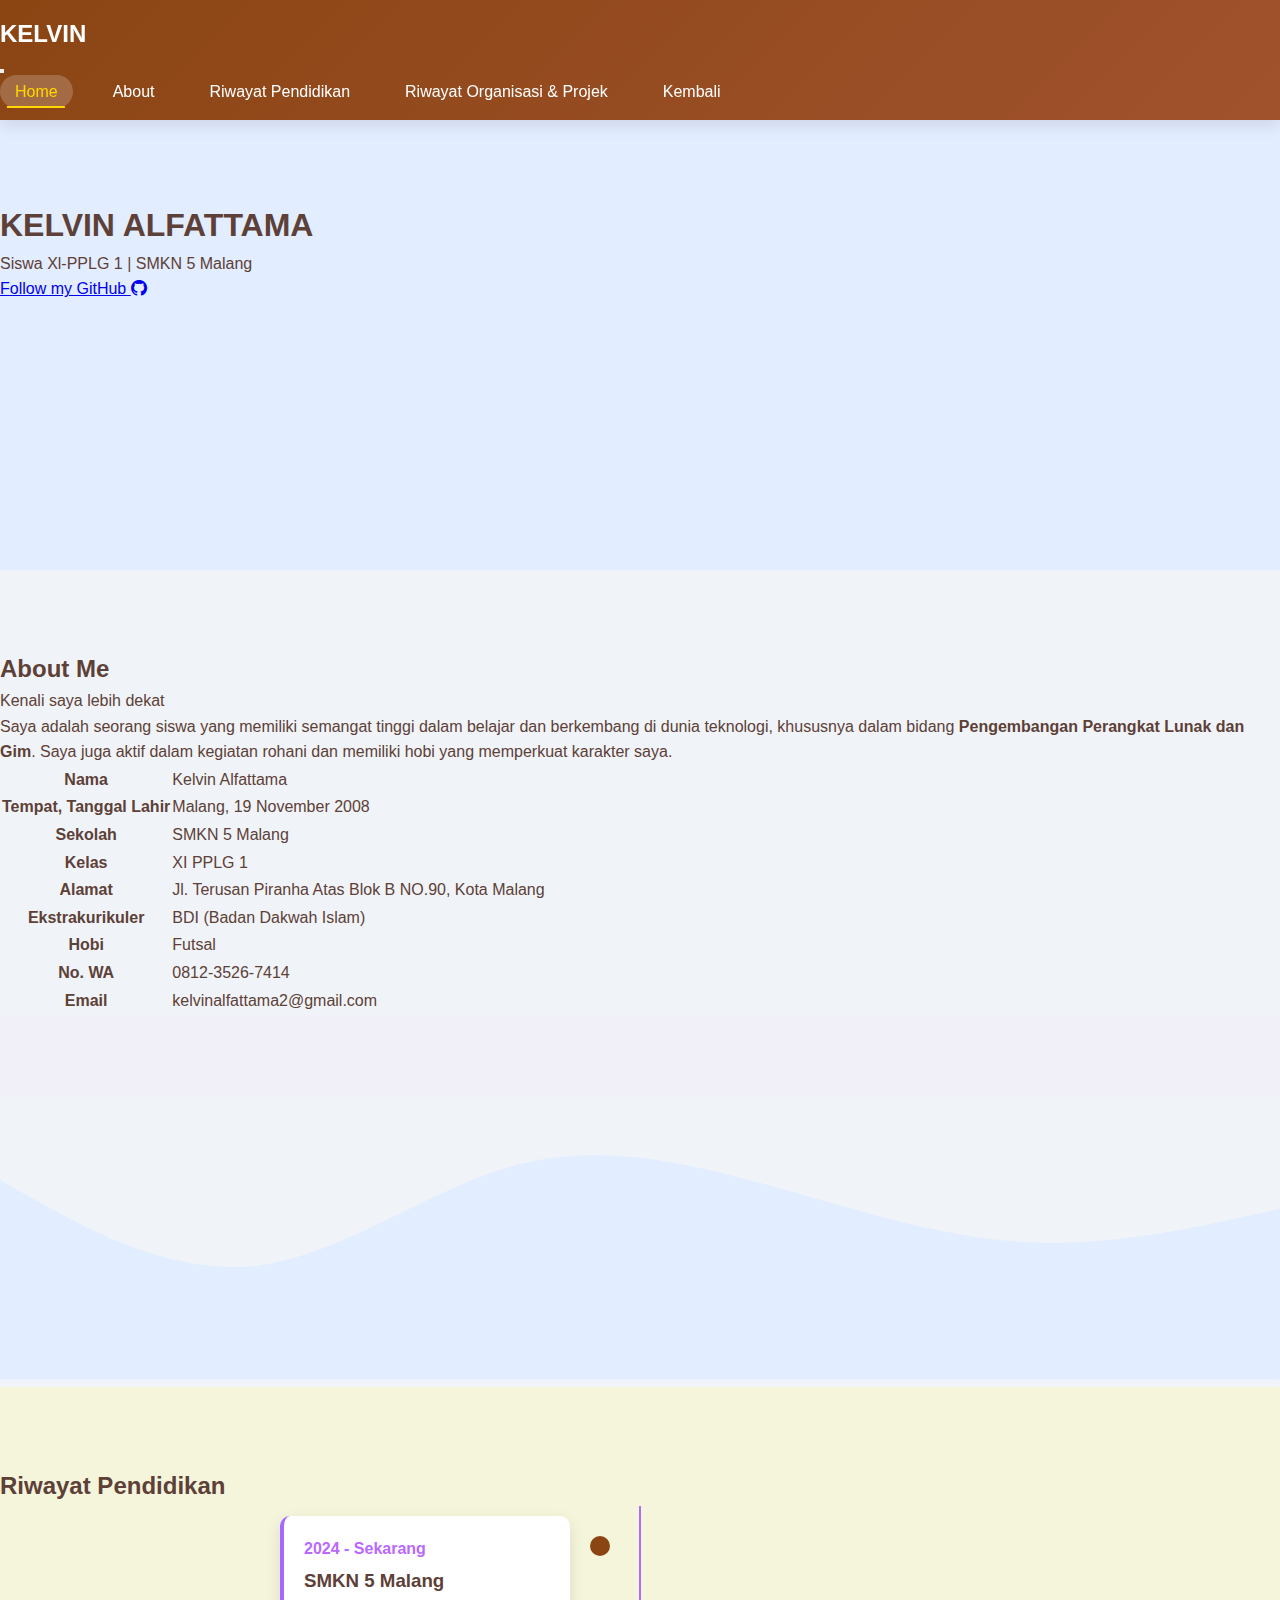
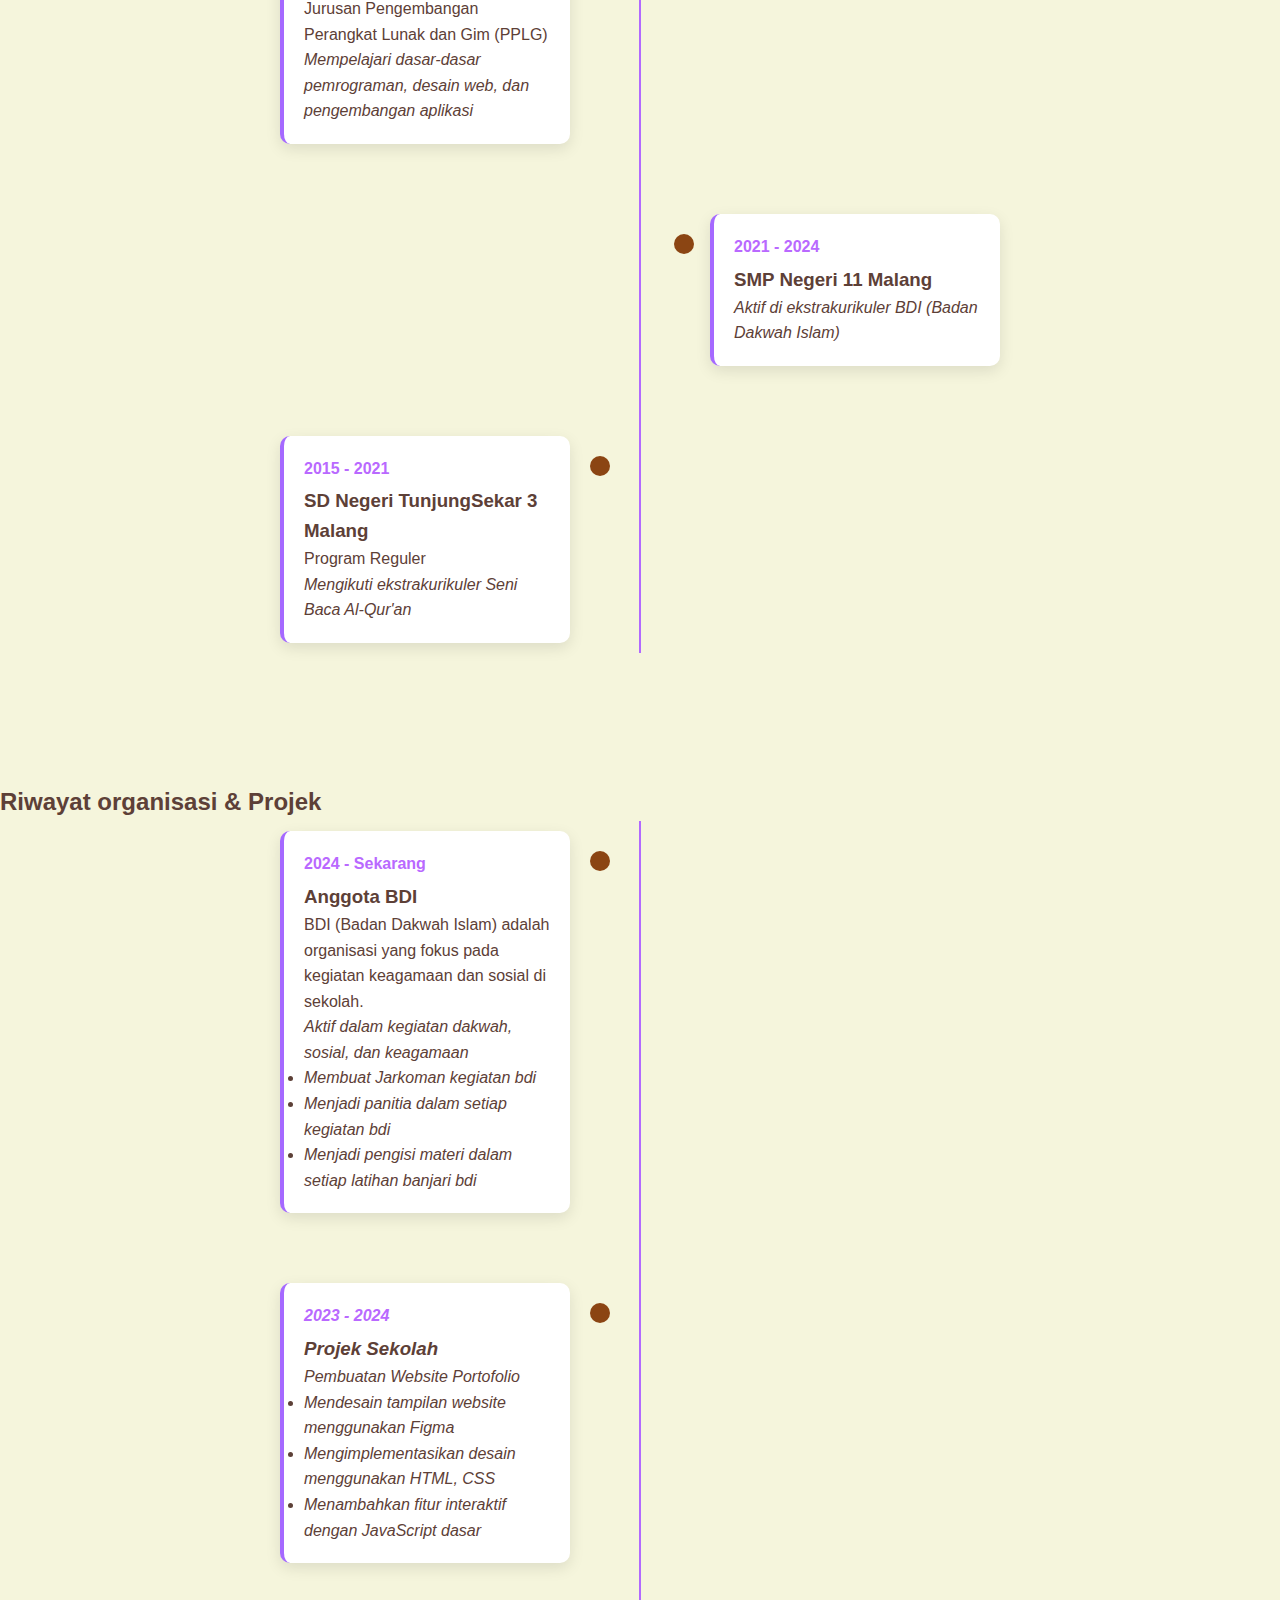
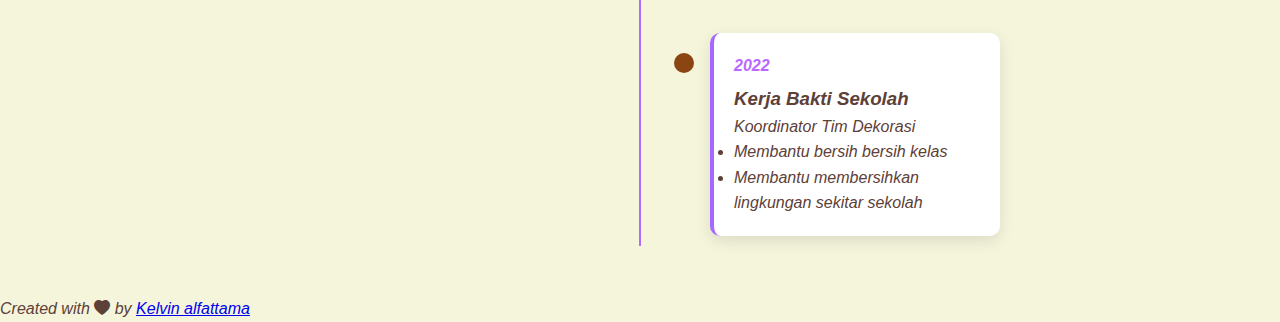
<file: index1.html>
<!DOCTYPE html>
<html lang="en">
  <head>
    <!-- Required meta tags -->
    <meta charset="utf-8" />
    <meta
      name="viewport"
      content="width=device-width, initial-scale=1"
    />

    <!-- Bootstrap CSS -->
    <link
      href="https://cdn.jsdelivr.net/npm/bootstrap@5.0.0-beta2/dist/css/bootstrap.min.css"
      rel="stylesheet"
      integrity="sha384-BmbxuPwQa2lc/FVzBcNJ7UAyJxM6wuqIj61tLrc4wSX0szH/Ev+nYRRuWlolflfl"
      crossorigin="anonymous"
    />

    <!-- Bootstrap Icons -->
    <link
      rel="stylesheet"
      href="https://cdn.jsdelivr.net/npm/bootstrap-icons@1.3.0/font/bootstrap-icons.css"
    />

    <!-- My CSS -->
    <link
      rel="stylesheet"
      href="css/style.css"
    />

    <title>My Portfolio | Kelvin alfattama</title>
  </head>
  <body id="home">
   <!-- Navbar -->
<nav
  class="navbar navbar-expand-lg navbar-dark bg-primary shadow-sm fixed-top"
  id="navbar"
>
  <div class="container">
    <a class="navbar-brand" href="#">KELVIN</a>
    <button
      class="navbar-toggler"
      type="button"
      data-bs-toggle="collapse"
      data-bs-target="#navbarNav"
      aria-controls="navbarNav"
      aria-expanded="false"
      aria-label="Toggle navigation"
    >
      <span class="navbar-toggler-icon"></span>
    </button>
    <div class="collapse navbar-collapse" id="navbarNav">
      <ul class="navbar-nav ms-auto">
        <li class="nav-item">
          <a class="nav-link active" aria-current="page" href="#home">Home</a>
        </li>
        <li class="nav-item">
          <a class="nav-link" href="#about">About</a>
        </li>
        <li class="nav-item">
          <a class="nav-link" href="#education">Riwayat Pendidikan</a>
        </li>
        <li class="nav-item">
          <a class="nav-link" href="#experience">Riwayat Organisasi & Projek</a>
        </li>
        </li>
        <li class="nav-item">
          <a class="nav-link" href="index.html">Kembali</a>
        </li>
      </ul>
    </div>
  </div>
</nav>

    <!-- Akhir Navbar -->

    <!-- Jumbotron -->
    <section class="jumbotron text-center">
      
      <h1 class="display-4">KELVIN ALFATTAMA</h1>
      <p class="lead">Siswa Xl-PPLG 1 | SMKN 5 Malang</p>
      <a
        href="https://github.com/kelpin198"
        target="_blank"
        class="btn btn-dark btn-github"
        id="profile-link"
        >Follow my GitHub <i class="bi bi-github"></i
      ></a>
    </section>
    <!-- Akhir Jumbotron -->

              <!-- About -->
    <section id="about" class="py-5" style="background-color: #f0f4f8">
      <div class="container">
        <div class="row text-center mb-4">
          <div class="col" data-aos="fade-down">
            <h2 class="fw-bold">About Me</h2>
            <p class="text-muted">Kenali saya lebih dekat</p>
          </div>
        </div>
        <div class="row justify-content-center align-items-start text-start">
          <div class="col-md-8" data-aos="fade-right">
            <div class="p-4 bg-white shadow rounded-3">
              <p class="mb-4">
                Saya adalah seorang siswa yang memiliki semangat tinggi dalam belajar dan berkembang di dunia teknologi, khususnya dalam bidang <strong>Pengembangan Perangkat Lunak dan Gim</strong>. Saya juga aktif dalam kegiatan rohani dan
                memiliki hobi yang memperkuat karakter saya.
              </p>
              <table class="table table-striped table-hover">
                <tbody>
                  <tr>
                    <th>Nama</th>
                    <td>Kelvin Alfattama</td>
                  </tr>
                  <tr>
                    <th>Tempat, Tanggal Lahir</th>
                    <td>Malang, 19 November 2008</td>
                  </tr>
                  <tr>
                    <th>Sekolah</th>
                    <td>SMKN 5 Malang</td>
                  </tr>
                  <tr>
                    <th>Kelas</th>
                    <td>XI PPLG 1</td>
                  </tr>
                  <tr>
                    <th>Alamat</th>
                    <td>Jl. Terusan Piranha Atas Blok B NO.90, Kota Malang</td>
                  </tr>
                  <tr>
                    <th>Ekstrakurikuler</th>
                    <td>BDI (Badan Dakwah Islam)</td>
                  </tr>
                  <tr>
                    <th>Hobi</th>
                    <td>Futsal</td>
                  </tr>
                  <tr>
                    <th>No. WA</th>
                    <td>0812-3526-7414</td>
                  </tr>
                  <tr>
                    <th>Email</th>
                    <td>kelvinalfattama2@gmail.com</td>
                  </tr>
                </tbody>
              </table>
            </div>
          </div>
        </div>
      </div>

      <!-- SVG Gelombang -->
      <section id="about" class="py-5 section-top-rounded" style="background-color: #f1f0f8;"></section>
    <!-- Akhir About -->
            </p>
          </div>
        </div>
      </div>
      <svg
        xmlns="http://www.w3.org/2000/svg"
        viewBox="0 0 1440 320"
      >
        <path
          fill="#e2edff"
          fill-opacity="10"
          d="M0,96L48,122.7C96,149,192,203,288,192C384,181,480,107,576,80C672,53,768,75,864,101.3C960,128,1056,160,1152,165.3C1248,171,1344,149,1392,138.7L1440,128L1440,320L1392,320C1344,320,1248,320,1152,320C1056,320,960,320,864,320C768,320,672,320,576,320C480,320,384,320,288,320C192,320,96,320,48,320L0,320Z"
        ></path>
      </svg>
    </section>
    <!-- Akhir About -->

    <!-- Pendidikan -->
    <section id="education">
      <div class="container">
        <div class="row text-center mb-3">
          <div class="col">
            <h2>Riwayat Pendidikan</h2>
          </div>
        </div>

        <div class="timeline">
          <div class="timeline-item">
            <div class="timeline-content">
              <div class="timeline-date">2024 - Sekarang</div>
              <h3>SMKN 5 Malang</h3>
              <p>Jurusan Pengembangan Perangkat Lunak dan Gim (PPLG)</p>
              <p><em>Mempelajari dasar-dasar pemrograman, desain web, dan pengembangan aplikasi</em></p>
            </div>
          </div>

          <div class="timeline-item">
            <div class="timeline-content">
              <div class="timeline-date">2021 - 2024</div>
              <h3>SMP Negeri 11 Malang</h3>
              <p><em>Aktif di ekstrakurikuler BDI (Badan Dakwah Islam)</em></p>
            </div>
          </div>

          <div class="timeline-item">
            <div class="timeline-content">
              <div class="timeline-date">2015 - 2021</div>
              <h3>SD Negeri TunjungSekar 3 Malang</h3>
              <p>Program Reguler</p>
              <p><em>Mengikuti ekstrakurikuler Seni Baca Al-Qur'an</em></p>
            </div>
          </div>
        </div>
      </div>
    </section>
    <!-- Akhir Pendidikan -->

    <!-- Work Experience Section -->
   <!-- Pendidikan -->
    <section id="experience">
      <div class="container">
        <div class="row text-center mb-3">
          <div class="col">
            <h2>Riwayat organisasi & Projek </h2>
          </div>
        </div>

        <div class="timeline">
          <div class="timeline-item">
            <div class="timeline-content">
              <div class="timeline-date">2024 - Sekarang</div>
              <h3>Anggota BDI</h3>
              <p>BDI (Badan Dakwah Islam) adalah organisasi yang fokus pada kegiatan keagamaan dan sosial di sekolah.</p>
              <p><em>Aktif dalam kegiatan dakwah, sosial, dan keagamaan
              <ul>
                <li>Membuat Jarkoman kegiatan bdi</li>
                <li>Menjadi panitia dalam setiap kegiatan bdi</li>
                <li>Menjadi pengisi materi dalam setiap latihan banjari bdi</li>
              </ul>
            </div>
          </div>

          <div class="timeline-item">
            <div class="timeline-content">
              <div class="timeline-date">2023 - 2024</div>
              <h3>Projek Sekolah</h3>
              <p>Pembuatan Website Portofolio</p>
              <ul>
                <li>Mendesain tampilan website menggunakan Figma</li>
                <li>Mengimplementasikan desain menggunakan HTML, CSS</li>
                <li>Menambahkan fitur interaktif dengan JavaScript dasar</li>
              </ul>
            </div>
          </div>

          <div class="timeline-item">
            <div class="timeline-content">
              <div class="timeline-date">2022</div>
              <h3>Kerja Bakti Sekolah</h3>
              <p>Koordinator Tim Dekorasi</p>
              <ul>
                <li>Membantu bersih bersih kelas</li>
                <li>Membantu membersihkan lingkungan sekitar sekolah</li>
              </ul>
            </div>
          </div>
        </div>
      </div>
    </section>
    <!-- Akhir Work Experience Section -->
      
    
     <!-- Footer -->
      
    <footer class="bg-primary text-white text-center pb-5">
      <p>
        Created with <i class="bi bi-heart-fill text-danger"></i> by
        <a
          href="https://www.instagram.com/klvnzajaa_/"
          class="text-white fw-bold"
          >Kelvin alfattama</a
        >
      </p>
    </footer>
     <!-- Akhir Footer -->

    </script>
    </body>
</html>
</file>
<file: css/style.css>
.jumbotron {
  padding-top: 5rem;
  background-color: #e2edff;
  height: 50vh;
  position: relative;
}

.wave1 {
  position: absolute;
  bottom: 0;
  left: 0;
}

#projects {
  background-color: #e2edff;
}

section {
  padding-top: 5rem;
}

/* Media Query ketika dibuka di mobile */
@media (max-width: 576px) {
  .btn-github {
    width: 90%;
  }

  .navbar {
    background-color: black !important;
  }
}

.timeline {
  position: relative;
  max-width: 800px;
  margin: 0 auto;
}

.timeline::before {
  content: '';
  position: absolute;
  width: 2px;
  background-color: #b269ff;
  top: 0;
  bottom: 0;
  left: 50%;
  margin-left: -1px;
}

.timeline-item {
  padding: 10px 40px;
  position: relative;
  width: 50%;
  box-sizing: border-box;
}

.timeline-item:nth-child(odd) {
  left: 0;
}

.timeline-item:nth-child(even) {
  left: 50%;
}

.timeline-content {
  padding: 20px;
  background-color: white;
  border-radius: 8px;
  box-shadow: 0 3px 10px rgba(224, 45, 72, 0.3);
  border-left: 4px solid #a569ff;
}

.timeline-date {
  font-weight: bold;
  color: #b969ff;
  margin-bottom: 5px;
}
:root {
            --primary: #8B4513;
            --secondary: #A0522D;
            --accent: #D2691E;
            --light: #F5F5DC;
            --dark: #3E2723;
            --text: #5D4037;
            --shadow: 0 5px 15px rgba(0, 0, 0, 0.1);
            --transition: all 0.3s ease;
        }

        * {
            margin: 0;
            padding: 0;
            box-sizing: border-box;
        }

        body {
            font-family: 'Segoe UI', Tahoma, Geneva, Verdana, sans-serif;
            line-height: 1.6;
            color: var(--text);
            background-color: var(--light);
            overflow-x: hidden;
        }

        /* Navbar Styles */
        .navbar {
            background: linear-gradient(135deg, var(--primary) 0%, var(--secondary) 100%);
            padding: 15px 0;
            box-shadow: var(--shadow);
            position: sticky;
            top: 0;
            z-index: 1000;
        }

        .navbar-container {
            display: flex;
            justify-content: space-between;
            align-items: center;
            max-width: 1200px;
            margin: 0 auto;
            padding: 0 20px;
        }

        .navbar-brand {
            display: flex;
            align-items: center;
            gap: 10px;
            color: white;
            text-decoration: none;
            font-size: 1.5rem;
            font-weight: bold;
        }

        .navbar-brand i {
            font-size: 1.8rem;
        }

        .navbar-nav {
            display: flex;
            list-style: none;
            gap: 25px;
        }

        .nav-link {
            color: white;
            text-decoration: none;
            font-weight: 500;
            padding: 8px 15px;
            border-radius: 20px;
            transition: var(--transition);
            position: relative;
        }

        .nav-link:hover, .nav-link.active {
            background-color: rgba(255, 255, 255, 0.2);
            color: #FFD700;
        }

        .nav-link::after {
            content: '';
            position: absolute;
            bottom: 0;
            left: 50%;
            width: 0;
            height: 2px;
            background-color: #FFD700;
            transition: var(--transition);
            transform: translateX(-50%);
        }

        .nav-link:hover::after, .nav-link.active::after {
            width: 80%;
        }

        .navbar-profile {
            display: flex;
            align-items: center;
            gap: 10px;
            color: white;
            font-weight: 500;
        }

        .profile-img {
            width: 40px;
            height: 40px;
            border-radius: 50%;
            object-fit: cover;
            border: 2px solid white;
        }

        .navbar-toggle {
            display: none;
            background: none;
            border: none;
            color: white;
            font-size: 1.5rem;
            cursor: pointer;
        }

        /* Hero Section */
        .hero {
            background: linear-gradient(rgba(0, 0, 0, 0.6), rgba(0, 0, 0, 0.6)), 
                        url('img2/smk5.jpeg');
            background-size: cover;
            background-position: center;
            color: white;
            text-align: center;
            padding: 150px 20px;
            position: relative;
        }

        .logo-slider {
            position: relative;
            overflow: hidden;
            width: 250px; /* bisa disesuaikan */
            height: 25px;
  }

  .logo-slide {
    position: absolute;
    top: 0;
    left: 0;
    opacity: 0;
    transition: opacity .8s ease-in-out;
    font-weight: bold;
    font-size: 18px;
  }

  .logo-slide.active {
    opacity: 1;
  }

        .logo-slide.active {
            opacity: 1;
        }

        .hero-content {
            max-width: 800px;
            margin: 0 auto;
        }

        .hero h1 {
            font-size: 3.5rem;
            margin-bottom: 20px;
            text-shadow: 2px 2px 5px rgba(0, 0, 0, 0.5);
        }

        .hero p {
            font-size: 1.2rem;
            margin-bottom: 30px;
            max-width: 600px;
            margin-left: auto;
            margin-right: auto;
        }

        .hero-btn {
            display: inline-block;
            background: linear-gradient(45deg, var(--secondary), var(--primary));
            color: white;
            padding: 12px 30px;
            border-radius: 30px;
            text-decoration: none;
            font-weight: bold;
            transition: var(--transition);
            box-shadow: 0 4px 15px rgba(0, 0, 0, 0.2);
        }

        .hero-btn:hover {
            transform: translateY(-3px);
            box-shadow: 0 6px 20px rgba(0, 0, 0, 0.3);
        }

        /* Section Styles */
        .section {
            padding: 80px 20px;
            max-width: 1200px;
            margin: 0 auto;
        }

        .section-title {
            text-align: center;
            margin-bottom: 50px;
            position: relative;
        }

        .section-title h2 {
            font-size: 2.5rem;
            color: var(--primary);
            display: inline-block;
            padding-bottom: 10px;
            border-bottom: 3px solid var(--accent);
        }

        /* About Section */
        .about-content {
            display: flex;
            align-items: center;
            gap: 40px;
            flex-wrap: wrap;
        }

        .about-img {
            flex: 1;
            min-width: 300px;
            border-radius: 10px;
            overflow: hidden;
            box-shadow: var(--shadow);
        }

        .about-img img {
            width: 100%;
            height: auto;
            display: block;
            transition: var(--transition);
        }

        .about-img:hover img {
            transform: scale(1.05);
        }

        .about-text {
            flex: 1;
            min-width: 300px;
        }

        .about-text h3 {
            font-size: 1.8rem;
            margin-bottom: 20px;
            color: var(--primary);
        }

        .about-text p {
            margin-bottom: 15px;
        }

        /* Sejarah Section */
        .sejarah-container {
            display: flex;
            flex-direction: column;
            gap: 40px;
        }

        .sejarah-timeline {
            position: relative;
            max-width: 900px;
            margin: 0 auto;
        }

        .sejarah-timeline::before {
            content: '';
            position: absolute;
            top: 0;
            bottom: 0;
            left: 50%;
            width: 4px;
            background-color: var(--primary);
            transform: translateX(-50%);
        }

        .timeline-item {
            display: flex;
            margin-bottom: 50px;
            position: relative;
        }

        .timeline-item:nth-child(odd) {
            flex-direction: row;
        }

        .timeline-item:nth-child(even) {
            flex-direction: row-reverse;
        }

        .timeline-content {
            flex: 1;
            padding: 20px;
            background: white;
            border-radius: 10px;
            box-shadow: var(--shadow);
            position: relative;
        }

        .timeline-item:nth-child(odd) .timeline-content {
            margin-right: 30px;
        }

        .timeline-item:nth-child(even) .timeline-content {
            margin-left: 30px;
        }

        .timeline-content::before {
            content: '';
            position: absolute;
            top: 20px;
            width: 20px;
            height: 20px;
            background-color: var(--primary);
            border-radius: 50%;
        }

        .timeline-item:nth-child(odd) .timeline-content::before {
            right: -40px;
        }

        .timeline-item:nth-child(even) .timeline-content::before {
            left: -40px;
        }

        .timeline-year {
            font-size: 1.2rem;
            font-weight: bold;
            color: var(--primary);
            margin-bottom: 10px;
        }

        .timeline-title {
            font-size: 1.4rem;
            margin-bottom: 15px;
            color: var(--dark);
        }

        .timeline-text {
            margin-bottom: 10px;
        }

        /* Gallery Section */
        .gallery-grid {
            display: grid;
            grid-template-columns: repeat(auto-fill, minmax(250px, 1fr));
            gap: 15px;
        }

        .gallery-item {
            position: relative;
            border-radius: 10px;
            overflow: hidden;
            height: 250px;
        }

        .gallery-item img {
            width: 100%;
            height: 100%;
            object-fit: cover;
            transition: var(--transition);
        }

        .gallery-item:hover img {
            transform: scale(1.1);
        }

        .gallery-overlay {
            position: absolute;
            top: 0;
            left: 0;
            width: 100%;
            height: 100%;
            background: rgba(139, 69, 19, 0.7);
            display: flex;
            align-items: center;
            justify-content: center;
            opacity: 0;
            transition: var(--transition);
        }

        .gallery-item:hover .gallery-overlay {
            opacity: 1;
        }

        .gallery-overlay h3 {
            color: white;
            text-align: center;
            font-size: 1.2rem;
        }

        /* Contact Section */
        .contact-container {
            display: flex;
            gap: 40px;
            flex-wrap: wrap;
        }

        .contact-info {
            flex: 1;
            min-width: 300px;
        }

        .contact-info h3 {
            font-size: 1.5rem;
            margin-bottom: 20px;
            color: var(--primary);
        }

        .contact-detail {
            display: flex;
            align-items: center;
            margin-bottom: 15px;
        }

        .contact-detail i {
            width: 40px;
            height: 40px;
            background-color: var(--primary);
            color: white;
            border-radius: 50%;
            display: flex;
            align-items: center;
            justify-content: center;
            margin-right: 15px;
        }

        .contact-form {
            flex: 1;
            min-width: 300px;
            background: white;
            padding: 30px;
            border-radius: 10px;
            box-shadow: var(--shadow);
        }

        .form-group {
            margin-bottom: 20px;
        }

        .form-group label {
            display: block;
            margin-bottom: 8px;
            font-weight: 500;
        }

        .form-control {
            width: 100%;
            padding: 12px 15px;
            border: 1px solid #ddd;
            border-radius: 5px;
            font-size: 1rem;
            transition: var(--transition);
        }

        .form-control:focus {
            border-color: var(--primary);
            outline: none;
            box-shadow: 0 0 0 2px rgba(139, 69, 19, 0.2);
        }

        textarea.form-control {
            min-height: 150px;
            resize: vertical;
        }

        .submit-btn {
            background: linear-gradient(45deg, var(--secondary), var(--primary));
            color: white;
            border: none;
            padding: 12px 25px;
            border-radius: 5px;
            font-weight: bold;
            cursor: pointer;
            transition: var(--transition);
        }

        .submit-btn:hover {
            transform: translateY(-2px);
            box-shadow: 0 5px 15px rgba(0, 0, 0, 0.1);
        }

        /* Footer Styles */
        .footer {
            background: linear-gradient(135deg, var(--dark) 0%, #2c1810 100%);
            color: white;
            padding: 60px 20px 30px;
        }

        .footer-container {
            max-width: 1200px;
            margin: 0 auto;
            display: grid;
            grid-template-columns: repeat(auto-fit, minmax(250px, 1fr));
            gap: 40px;
        }

        .footer-col h3 {
            font-size: 1.3rem;
            margin-bottom: 20px;
            position: relative;
            padding-bottom: 10px;
        }

        .footer-col h3::after {
            content: '';
            position: absolute;
            bottom: 0;
            left: 0;
            width: 40px;
            height: 2px;
            background-color: var(--accent);
        }

        .footer-col p {
            margin-bottom: 15px;
            line-height: 1.8;
        }

        .social-links {
            display: flex;
            gap: 15px;
            margin-top: 20px;
        }

        .social-link {
            display: flex;
            align-items: center;
            justify-content: center;
            width: 40px;
            height: 40px;
            background-color: rgba(255, 255, 255, 0.1);
            border-radius: 50%;
            color: white;
            text-decoration: none;
            transition: var(--transition);
        }

        .social-link:hover {
            background-color: var(--accent);
            transform: translateY(-3px);
        }

        .footer-links {
            list-style: none;
        }

        .footer-links li {
            margin-bottom: 10px;
        }

        .footer-links a {
            color: #ddd;
            text-decoration: none;
            transition: var(--transition);
            display: flex;
            align-items: center;
        }

        .footer-links a:hover {
            color: var(--accent);
            transform: translateX(5px);
        }

        .footer-links a i {
            margin-right: 10px;
            width: 20px;
            text-align: center;
        }

        .footer-bottom {
            text-align: center;
            margin-top: 50px;
            padding-top: 20px;
            border-top: 1px solid rgba(255, 255, 255, 0.1);
            color: #aaa;
            font-size: 0.9rem;
        }

        .creator-profile {
            display: flex;
            align-items: center;
            gap: 15px;
            margin-top: 20px;
        }

        .creator-img {
            width: 60px;
            height: 60px;
            border-radius: 50%;
            object-fit: cover;
            border: 2px solid var(--accent);
        }

        .creator-info h4 {
            margin-bottom: 5px;
            font-size: 1.1rem;
        }

        .creator-info p {
            margin-bottom: 0;
            color: #ccc;
        }

        /* Responsive Styles */
        @media (max-width: 992px) {
            .navbar-nav {
                display: none;
                position: absolute;
                top: 100%;
                left: 0;
                width: 100%;
                background: linear-gradient(135deg, var(--primary) 0%, var(--secondary) 100%);
                flex-direction: column;
                padding: 20px;
                box-shadow: 0 10px 15px rgba(0, 0, 0, 0.1);
            }

            .navbar-nav.active {
                display: flex;
            }

            .navbar-toggle {
                display: block;
            }

            .hero h1 {
                font-size: 2.5rem;
            }

            .sejarah-timeline::before {
                left: 30px;
            }

            .timeline-item {
                flex-direction: row !important;
            }

            .timeline-item:nth-child(odd) .timeline-content,
            .timeline-item:nth-child(even) .timeline-content {
                margin-left: 70px;
                margin-right: 0;
            }

            .timeline-item:nth-child(odd) .timeline-content::before,
            .timeline-item:nth-child(even) .timeline-content::before {
                left: -50px;
                right: auto;
            }
        }

        @media (max-width: 768px) {
            .hero {
                padding: 100px 20px;
            }

            .section {
                padding: 60px 20px;
            }

            .section-title h2 {
                font-size: 2rem;
            }

            .about-content, .contact-container {
                flex-direction: column;
            }
        }
</file>
